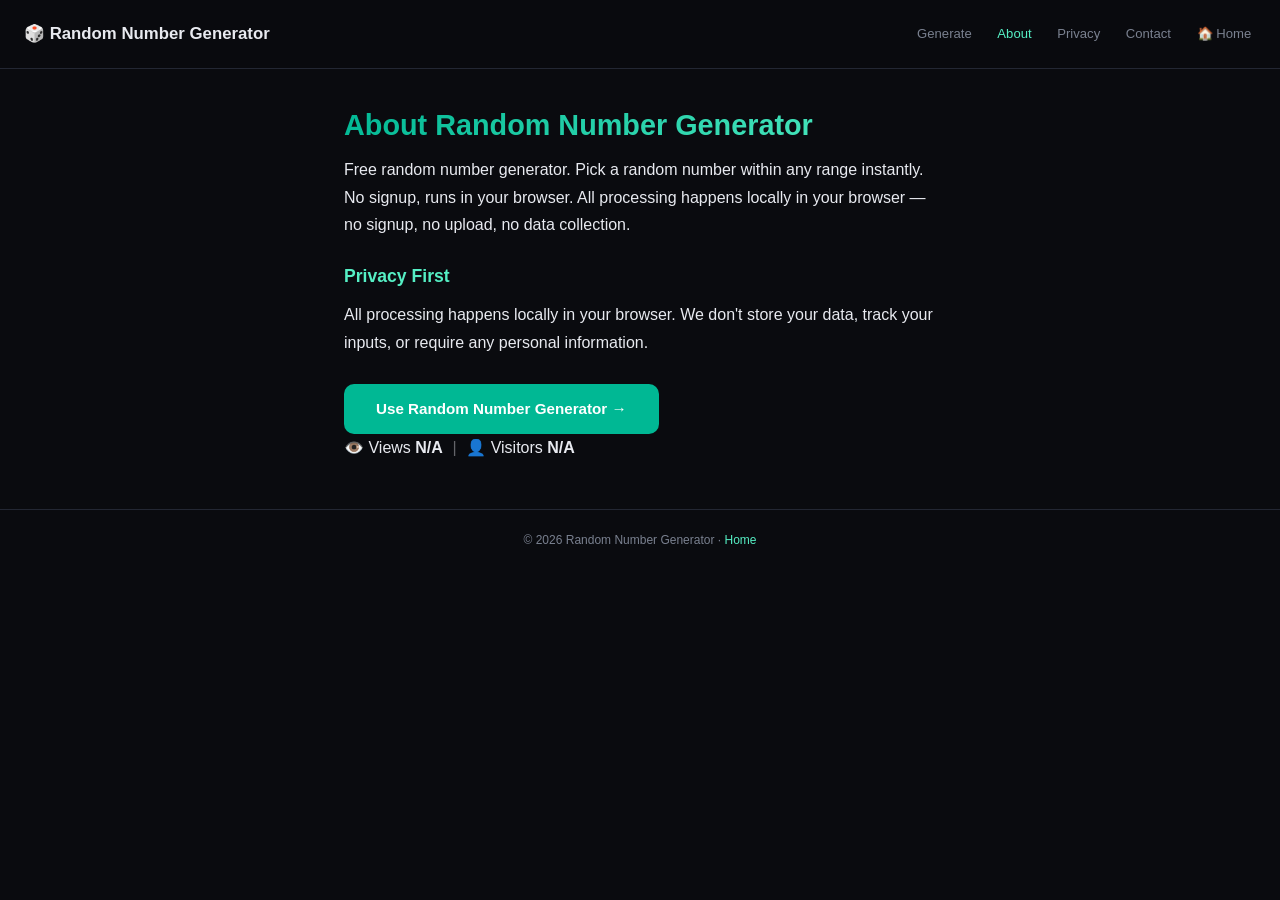
<file: about.html>
<!DOCTYPE html>
<html lang="en">
<head>
<meta charset="UTF-8"><meta name="viewport" content="width=device-width, initial-scale=1.0"><meta name="theme-color" content="#0a0b0f">
<meta name="description" content="About Random Number Generator — Free random number generator. Pick a random number within any range instantly. No signup, runs in your browser. No upload, no signup.">
<meta name="robots" content="index, follow"><link rel="canonical" href="https://jimmywithfiona.com/random-number-generator/about.html">
<link rel="icon" type="image/svg+xml" href="favicon.svg"><link rel="apple-touch-icon" href="apple-touch-icon.png">
<link rel="preconnect" href="https://pagead2.googlesyndication.com"><link rel="dns-prefetch" href="https://pagead2.googlesyndication.com"><link rel="preconnect" href="https://api.counterapi.dev"><link rel="dns-prefetch" href="https://api.counterapi.dev">
<script async src="https://pagead2.googlesyndication.com/pagead/js/adsbygoogle.js?client=ca-pub-1840337371416691" crossorigin="anonymous"></script>
<meta property="og:type" content="website"><meta property="og:site_name" content="Random Number Generator"><meta property="og:title" content="About Random Number Generator — Free Online Tool">
<meta property="og:description" content="About Random Number Generator — Free random number generator. Pick a random number within any range instantly. No signup, runs in your browser. No upload, no signup.">
<meta property="og:url" content="https://jimmywithfiona.com/random-number-generator/about.html"><meta property="og:image" content="https://jimmywithfiona.com/random-number-generator/og.png"><meta property="og:locale" content="en_US">
<meta name="twitter:card" content="summary_large_image"><meta name="twitter:title" content="About Random Number Generator"><meta name="twitter:image" content="https://jimmywithfiona.com/random-number-generator/og.png">
<title>About Random Number Generator — Free Online Tool | Info</title><link rel="stylesheet" href="css/style.css">
<script type="application/ld+json">{"@context":"https://schema.org","@type":"AboutPage","name":"About Random Number Generator","url":"https://jimmywithfiona.com/random-number-generator/about.html","isPartOf":{"@type":"WebSite","name":"Random Number Generator","url":"https://jimmywithfiona.com/random-number-generator/"}}</script>
<script type="application/ld+json">{"@context":"https://schema.org","@type":"BreadcrumbList","itemListElement":[{"@type":"ListItem","position":1,"name":"Home","item":"https://jimmywithfiona.com/"},{"@type":"ListItem","position":2,"name":"Random Number Generator","item":"https://jimmywithfiona.com/random-number-generator/"},{"@type":"ListItem","position":3,"name":"About","item":"https://jimmywithfiona.com/random-number-generator/about.html"}]}</script>
</head>
<body>
<nav class="navbar"><a class="brand" href="/random-number-generator/">🎲 Random Number Generator</a><div class="nav-links"><a href="/random-number-generator/">Generate</a><a href="about.html" class="active">About</a><a href="privacy.html">Privacy</a><a href="contact.html">Contact</a><a href="/">🏠 Home</a></div></nav>
<main>

<h1>About Random Number Generator</h1>
<p style="color:var(--dim);">Free random number generator. Pick a random number within any range instantly. No signup, runs in your browser. All processing happens locally in your browser — no signup, no upload, no data collection.</p>
<h2>Privacy First</h2>
<p style="color:var(--dim);">All processing happens locally in your browser. We don't store your data, track your inputs, or require any personal information.</p>
<a class="btn" href="/random-number-generator/" style="text-decoration:none;display:inline-block;margin-top:1rem;">Use Random Number Generator →</a>
<div class="stats-footer">👁️ Views <strong id="pv">-</strong><span class="stat-divider">|</span>👤 Visitors <strong id="uv">-</strong></div>
<!-- AdSense Ad Unit -->
<ins class="adsbygoogle"
     style="display:block"
     data-ad-client="ca-pub-1840337371416691"
     data-ad-slot="5549785669"
     data-ad-format="auto"
     data-full-width-responsive="true"></ins>
<script>
     (adsbygoogle = window.adsbygoogle || []).push({});
</script>
</main>
<footer><p>© 2026 Random Number Generator · <a href="/">Home</a></p></footer>
<script src="js/counter.js" defer></script>
<!-- I18N-FULL -->
<script>
(function(){
var lang=(navigator.language||navigator.userLanguage||'en').toLowerCase();
if(!lang.startsWith('zh'))return;
var ZH={"🎲 Random Number Generator":"🎲 随机数生成器","Generate":"生成","About":"关于","Privacy":"隐私","Contact":"联系","🏠 Home":"🏠 首页","About Random Number Generator":"关于随机数生成器","Free random number generator. Pick a random number within any range instantly. No signup, runs in your browser. All processing happens locally in your browser — no signup, no upload, no data collection.":"免费的随机数生成器。在任何范围内即时选取随机数。无需注册，在浏览器中运行。所有处理均在你的浏览器本地完成 — 无需注册、无需上传、不收集数据。","Privacy First":"隐私优先","All processing happens locally in your browser. We don't store your data, track your inputs, or require any personal information.":"所有处理均在你的浏览器本地完成。我们不存储你的数据、追踪你的输入，也不要求任何个人信息。","Use Random Number Generator →":"使用随机数生成器 →","👁️ Views":"👁️ 浏览量","👤 Visitors":"👤 访客数","© 2026 Random Number Generator ·":"© 2026 随机数生成器 ·","Home":"首页"};
function walk(node){
if(node.nodeType===3){
var t=node.textContent,k=t.trim();
if(k&&ZH[k]){node.textContent=t.replace(k,ZH[k])}
}else if(node.nodeType===1&&node.tagName!=='SCRIPT'&&node.tagName!=='STYLE'&&node.tagName!=='NOSCRIPT'){
if(node.childNodes.length>1){
var full=node.textContent.trim();
if(ZH[full]){node.textContent=ZH[full];return}
}
for(var i=0;i<node.childNodes.length;i++){walk(node.childNodes[i])}
}
}
walk(document.body);
document.documentElement.lang='zh-CN';
var mo=new MutationObserver(function(muts){
muts.forEach(function(m){
if(m.type==='childList'){m.addedNodes.forEach(function(n){walk(n)})}
else if(m.type==='characterData'){walk(m.target)}
});
});
mo.observe(document.body,{childList:true,subtree:true,characterData:true});
})();
</script>
<!-- /I18N-FULL -->
</body>
</html>
</file>
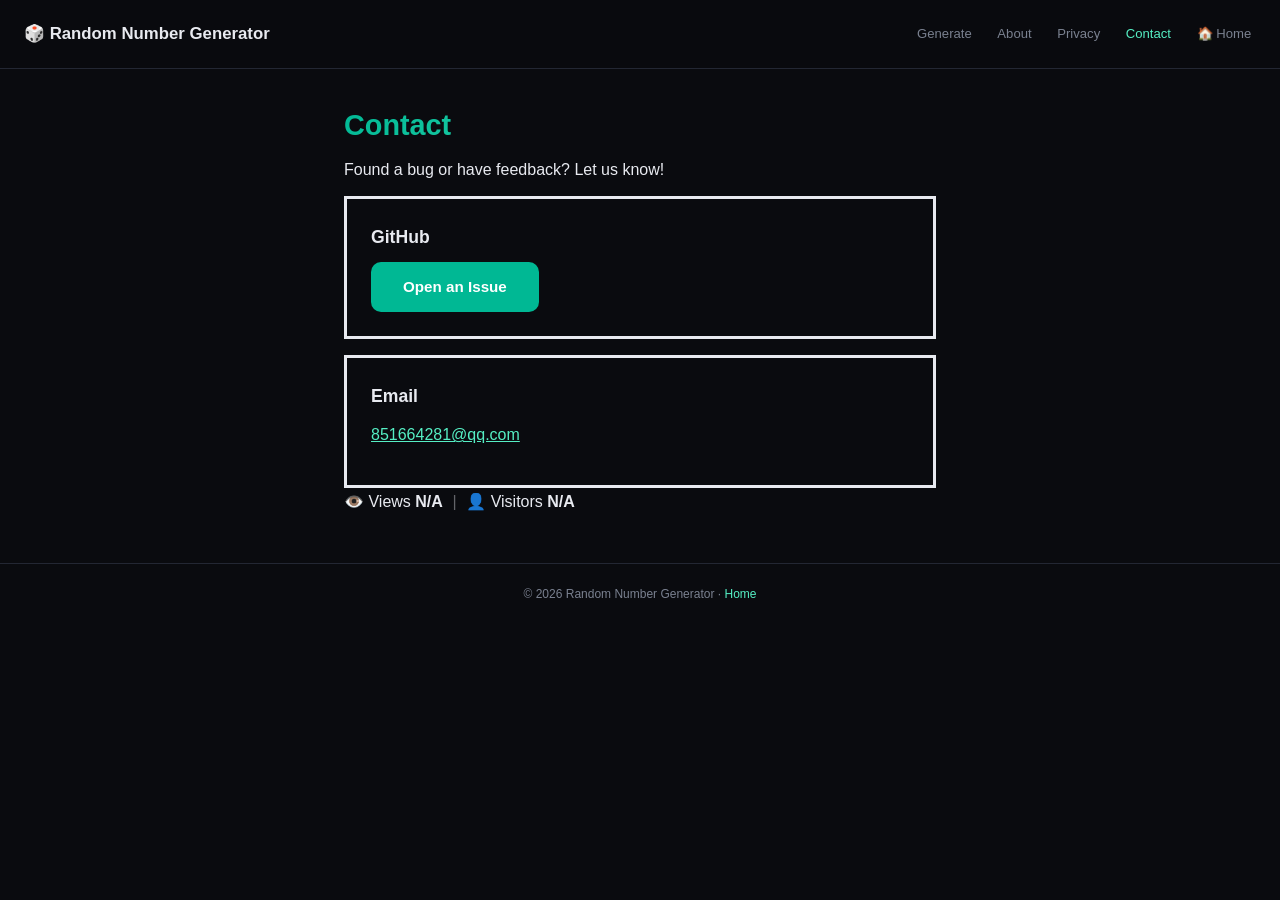
<file: contact.html>
<!DOCTYPE html>
<html lang="en">
<head>
<meta charset="UTF-8"><meta name="viewport" content="width=device-width, initial-scale=1.0"><meta name="theme-color" content="#0a0b0f">
<meta name="description" content="Contact Random Number Generator — send feedback or report issues.">
<meta name="robots" content="index, follow"><link rel="canonical" href="https://jimmywithfiona.com/random-number-generator/contact.html">
<link rel="icon" type="image/svg+xml" href="favicon.svg"><link rel="apple-touch-icon" href="apple-touch-icon.png">
<link rel="preconnect" href="https://pagead2.googlesyndication.com"><link rel="dns-prefetch" href="https://pagead2.googlesyndication.com"><link rel="preconnect" href="https://api.counterapi.dev"><link rel="dns-prefetch" href="https://api.counterapi.dev">
<script async src="https://pagead2.googlesyndication.com/pagead/js/adsbygoogle.js?client=ca-pub-1840337371416691" crossorigin="anonymous"></script>
<meta property="og:type" content="website"><meta property="og:site_name" content="Random Number Generator"><meta property="og:title" content="Contact Random Number Generator">
<meta property="og:description" content="Contact Random Number Generator — send feedback or report issues.">
<meta property="og:url" content="https://jimmywithfiona.com/random-number-generator/contact.html"><meta property="og:image" content="https://jimmywithfiona.com/random-number-generator/og.png"><meta property="og:locale" content="en_US">
<meta name="twitter:card" content="summary_large_image"><meta name="twitter:title" content="Contact Random Number Generator"><meta name="twitter:image" content="https://jimmywithfiona.com/random-number-generator/og.png">
<title>Contact Random Number Generator — Feedback &amp; Support</title><link rel="stylesheet" href="css/style.css">
<script type="application/ld+json">{"@context":"https://schema.org","@type":"BreadcrumbList","itemListElement":[{"@type":"ListItem","position":1,"name":"Home","item":"https://jimmywithfiona.com/"},{"@type":"ListItem","position":2,"name":"Random Number Generator","item":"https://jimmywithfiona.com/random-number-generator/"},{"@type":"ListItem","position":3,"name":"Contact","item":"https://jimmywithfiona.com/random-number-generator/contact.html"}]}</script>
</head>
<body>
<nav class="navbar"><a class="brand" href="/random-number-generator/">🎲 Random Number Generator</a><div class="nav-links"><a href="/random-number-generator/">Generate</a><a href="about.html">About</a><a href="privacy.html">Privacy</a><a href="contact.html" class="active">Contact</a><a href="/">🏠 Home</a></div></nav>
<main>

<h1>Contact</h1>
<p style="color:var(--dim);">Found a bug or have feedback? Let us know!</p>
<div class="upload-area" style="padding:1.5rem;border-style:solid;"><h2 style="margin-top:0;color:var(--hover)">GitHub</h2><a class="btn" href="https://github.com/JimmyLLLL" target="_blank" rel="noopener" style="text-decoration:none;display:inline-block;">Open an Issue</a></div>
<div class="upload-area" style="padding:1.5rem;border-style:solid;margin-top:1rem;"><h2 style="margin-top:0;color:var(--hover)">Email</h2><p><a href="mailto:851664281@qq.com">851664281@qq.com</a></p></div>
<div class="stats-footer">👁️ Views <strong id="pv">-</strong><span class="stat-divider">|</span>👤 Visitors <strong id="uv">-</strong></div>
<!-- AdSense Ad Unit -->
<ins class="adsbygoogle"
     style="display:block"
     data-ad-client="ca-pub-1840337371416691"
     data-ad-slot="5549785669"
     data-ad-format="auto"
     data-full-width-responsive="true"></ins>
<script>
     (adsbygoogle = window.adsbygoogle || []).push({});
</script>
</main>
<footer><p>© 2026 Random Number Generator · <a href="/">Home</a></p></footer>
<script src="js/counter.js" defer></script>
<!-- I18N-FULL -->
<script>
(function(){
var lang=(navigator.language||navigator.userLanguage||'en').toLowerCase();
if(!lang.startsWith('zh'))return;
var ZH={"🎲 Random Number Generator":"🎲 随机数生成器","Generate":"生成","About":"关于","Privacy":"隐私","Contact":"联系","🏠 Home":"🏠 首页","Found a bug or have feedback? Let us know!":"发现Bug或有反馈？请告诉我们！","Open an Issue":"提交 Issue","Email":"邮箱","👁️ Views":"👁️ 浏览量","👤 Visitors":"👤 访客数","© 2026 Random Number Generator ·":"© 2026 随机数生成器 ·","Home":"首页"};
function walk(node){
if(node.nodeType===3){
var t=node.textContent,k=t.trim();
if(k&&ZH[k]){node.textContent=t.replace(k,ZH[k])}
}else if(node.nodeType===1&&node.tagName!=='SCRIPT'&&node.tagName!=='STYLE'&&node.tagName!=='NOSCRIPT'){
if(node.childNodes.length>1){
var full=node.textContent.trim();
if(ZH[full]){node.textContent=ZH[full];return}
}
for(var i=0;i<node.childNodes.length;i++){walk(node.childNodes[i])}
}
}
walk(document.body);
document.documentElement.lang='zh-CN';
var mo=new MutationObserver(function(muts){
muts.forEach(function(m){
if(m.type==='childList'){m.addedNodes.forEach(function(n){walk(n)})}
else if(m.type==='characterData'){walk(m.target)}
});
});
mo.observe(document.body,{childList:true,subtree:true,characterData:true});
})();
</script>
<!-- /I18N-FULL -->
</body>
</html>
</file>
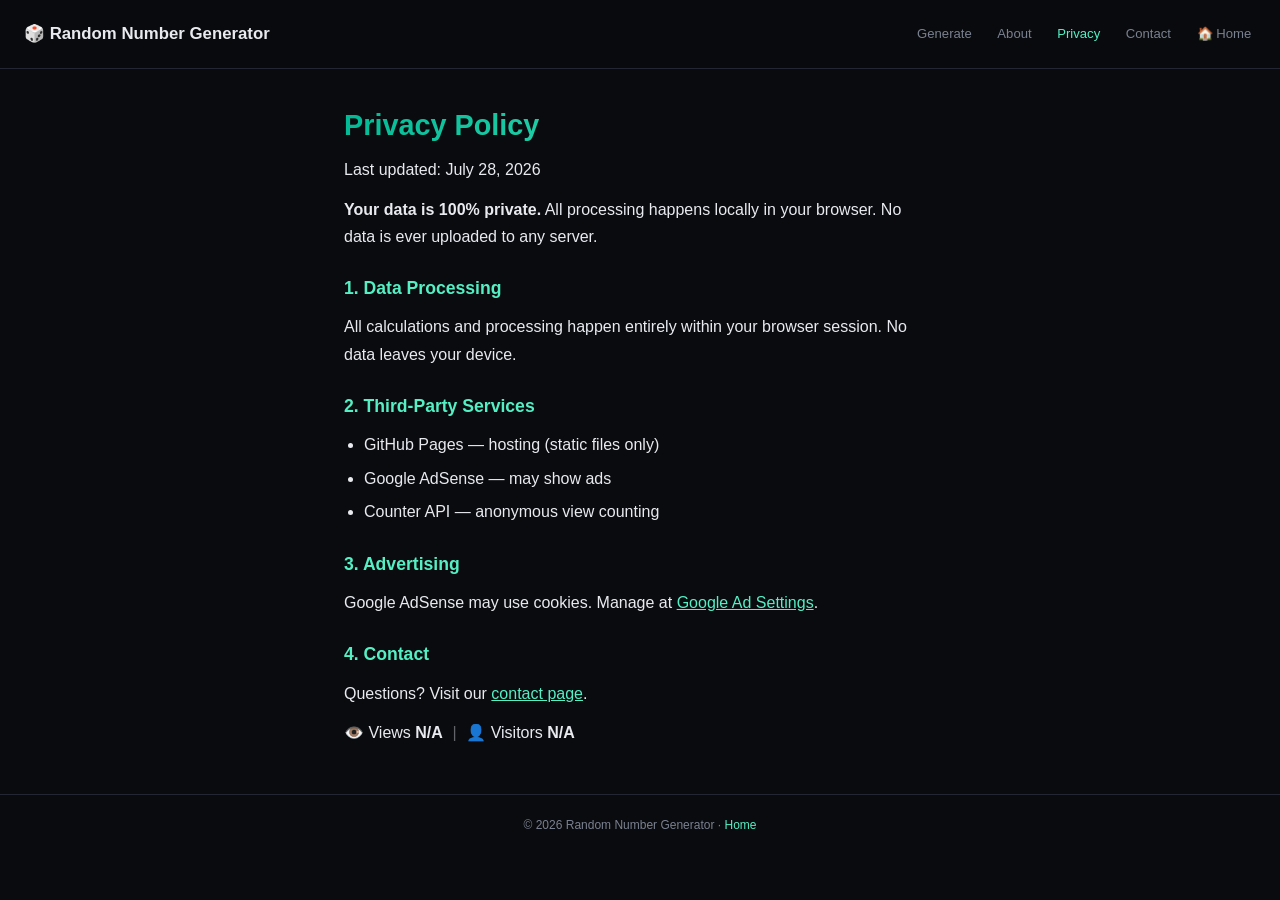
<file: privacy.html>
<!DOCTYPE html>
<html lang="en">
<head>
<meta charset="UTF-8"><meta name="viewport" content="width=device-width, initial-scale=1.0"><meta name="theme-color" content="#0a0b0f">
<meta name="description" content="Random Number Generator privacy policy — all processing local. No data uploaded. Complete privacy.">
<meta name="robots" content="index, follow"><link rel="canonical" href="https://jimmywithfiona.com/random-number-generator/privacy.html">
<link rel="icon" type="image/svg+xml" href="favicon.svg"><link rel="apple-touch-icon" href="apple-touch-icon.png">
<link rel="preconnect" href="https://pagead2.googlesyndication.com"><link rel="dns-prefetch" href="https://pagead2.googlesyndication.com"><link rel="preconnect" href="https://api.counterapi.dev"><link rel="dns-prefetch" href="https://api.counterapi.dev">
<script async src="https://pagead2.googlesyndication.com/pagead/js/adsbygoogle.js?client=ca-pub-1840337371416691" crossorigin="anonymous"></script>
<meta property="og:type" content="website"><meta property="og:site_name" content="Random Number Generator"><meta property="og:title" content="Privacy Policy — Random Number Generator">
<meta property="og:description" content="Random Number Generator privacy policy — all processing local. No data uploaded. Complete privacy.">
<meta property="og:url" content="https://jimmywithfiona.com/random-number-generator/privacy.html"><meta property="og:image" content="https://jimmywithfiona.com/random-number-generator/og.png"><meta property="og:locale" content="en_US">
<meta name="twitter:card" content="summary_large_image"><meta name="twitter:title" content="Privacy — Random Number Generator"><meta name="twitter:image" content="https://jimmywithfiona.com/random-number-generator/og.png">
<title>Privacy Policy — Random Number Generator | 100% Local</title><link rel="stylesheet" href="css/style.css">
<script type="application/ld+json">{"@context":"https://schema.org","@type":"BreadcrumbList","itemListElement":[{"@type":"ListItem","position":1,"name":"Home","item":"https://jimmywithfiona.com/"},{"@type":"ListItem","position":2,"name":"Random Number Generator","item":"https://jimmywithfiona.com/random-number-generator/"},{"@type":"ListItem","position":3,"name":"Privacy","item":"https://jimmywithfiona.com/random-number-generator/privacy.html"}]}</script>
</head>
<body>
<nav class="navbar"><a class="brand" href="/random-number-generator/">🎲 Random Number Generator</a><div class="nav-links"><a href="/random-number-generator/">Generate</a><a href="about.html">About</a><a href="privacy.html" class="active">Privacy</a><a href="contact.html">Contact</a><a href="/">🏠 Home</a></div></nav>
<main>

<h1>Privacy Policy</h1>
<p style="color:var(--dim);">Last updated: July 28, 2026</p>
<p style="color:var(--dim);"><strong>Your data is 100% private.</strong> All processing happens locally in your browser. No data is ever uploaded to any server.</p>
<h2>1. Data Processing</h2><p style="color:var(--dim);">All calculations and processing happen entirely within your browser session. No data leaves your device.</p>
<h2>2. Third-Party Services</h2><ul style="color:var(--dim);"><li>GitHub Pages — hosting (static files only)</li><li>Google AdSense — may show ads</li><li>Counter API — anonymous view counting</li></ul>
<h2>3. Advertising</h2><p style="color:var(--dim);">Google AdSense may use cookies. Manage at <a href="https://policies.google.com/technologies/ads" target="_blank" rel="noopener">Google Ad Settings</a>.</p>
<h2>4. Contact</h2><p style="color:var(--dim);">Questions? Visit our <a href="contact.html">contact page</a>.</p>
<div class="stats-footer">👁️ Views <strong id="pv">-</strong><span class="stat-divider">|</span>👤 Visitors <strong id="uv">-</strong></div>
<!-- AdSense Ad Unit -->
<ins class="adsbygoogle"
     style="display:block"
     data-ad-client="ca-pub-1840337371416691"
     data-ad-slot="5549785669"
     data-ad-format="auto"
     data-full-width-responsive="true"></ins>
<script>
     (adsbygoogle = window.adsbygoogle || []).push({});
</script>
</main>
<footer><p>© 2026 Random Number Generator · <a href="/">Home</a></p></footer>
<script src="js/counter.js" defer></script>
<!-- I18N-FULL -->
<script>
(function(){
var lang=(navigator.language||navigator.userLanguage||'en').toLowerCase();
if(!lang.startsWith('zh'))return;
var ZH={"🎲 Random Number Generator":"🎲 随机数生成器","Generate":"生成","About":"关于","Privacy":"隐私","Contact":"联系","🏠 Home":"🏠 首页","Privacy Policy":"隐私政策","Last updated: July 28, 2026":"最后更新：2026年7月28日","Your data is 100% private.":"你的数据100%私密。","All processing happens locally in your browser. No data is ever uploaded to any server.":"所有处理均在你的浏览器本地完成。数据绝不会上传到任何服务器。","1. Data Processing":"1. 数据处理","All calculations and processing happen entirely within your browser session. No data leaves your device.":"所有计算和处理完全在你的浏览器会话中进行。数据不会离开你的设备。","2. Third-Party Services":"2. 第三方服务","GitHub Pages — hosting (static files only)":"GitHub Pages — 托管（仅静态文件）","Google AdSense — may show ads":"Google AdSense — 可能显示广告","Counter API — anonymous view counting":"Counter API — 匿名浏览计数","3. Advertising":"3. 广告","Google AdSense may use cookies. Manage at":"Google AdSense 可能使用 Cookie。管理地址：","Google Ad Settings":"Google 广告设置","4. Contact":"4. 联系方式","Questions? Visit our":"有疑问？请访问我们的","contact page":"联系页面","👁️ Views":"👁️ 浏览量","👤 Visitors":"👤 访客数","© 2026 Random Number Generator ·":"© 2026 随机数生成器 ·","Home":"首页"};
function walk(node){
if(node.nodeType===3){
var t=node.textContent,k=t.trim();
if(k&&ZH[k]){node.textContent=t.replace(k,ZH[k])}
}else if(node.nodeType===1&&node.tagName!=='SCRIPT'&&node.tagName!=='STYLE'&&node.tagName!=='NOSCRIPT'){
if(node.childNodes.length>1){
var full=node.textContent.trim();
if(ZH[full]){node.textContent=ZH[full];return}
}
for(var i=0;i<node.childNodes.length;i++){walk(node.childNodes[i])}
}
}
walk(document.body);
document.documentElement.lang='zh-CN';
var mo=new MutationObserver(function(muts){
muts.forEach(function(m){
if(m.type==='childList'){m.addedNodes.forEach(function(n){walk(n)})}
else if(m.type==='characterData'){walk(m.target)}
});
});
mo.observe(document.body,{childList:true,subtree:true,characterData:true});
})();
</script>
<!-- /I18N-FULL -->
</body>
</html>
</file>
<file: css/style.css>
*{margin:0;padding:0;box-sizing:border-box}:root{--bg:#0a0b0f;--bg-2:#11131a;--card:#161922;--border:#232733;--text:#e8eaf0;--text-dim:#7a8190;--accent:#00b894;--accent-hover:#55efc4;--red:#ff3b3b;--gold:#fdcb6e;--blue:#4f8cff;--radius:14px}body{font-family:-apple-system,BlinkMacSystemFont,"Segoe UI",Roboto,"Helvetica Neue",sans-serif;background:var(--bg);color:var(--text);min-height:100vh;line-height:1.7;overflow-x:hidden}.navbar{display:flex;justify-content:space-between;align-items:center;padding:0.75rem 1.5rem;border-bottom:1px solid var(--border);position:sticky;top:0;background:rgba(10,11,15,0.92);backdrop-filter:blur(12px);z-index:50}.navbar .brand{font-weight:800;color:var(--text);text-decoration:none;font-size:1.05rem;display:flex;align-items:center;gap:0.4rem}.navbar .nav-links{display:flex;gap:1rem;flex-wrap:wrap}.navbar .nav-links a{color:var(--text-dim);text-decoration:none;font-size:0.82rem;transition:color .2s;min-height:44px;display:inline-flex;align-items:center;padding:0 0.3rem}.navbar .nav-links a:hover,.navbar .nav-links a.active{color:var(--accent-hover)}main{max-width:640px;margin:0 auto;padding:2rem 1.5rem 3rem}h1{font-size:1.8rem;margin-bottom:0.4rem;background:linear-gradient(135deg,#00b894,#55efc4);-webkit-background-clip:text;-webkit-text-fill-color:transparent;background-clip:text}.subtitle{color:var(--text-dim);font-size:0.9rem;margin-bottom:1.5rem}h2{font-size:1.1rem;margin:1.5rem 0 0.6rem;color:var(--accent-hover)}p{margin-bottom:0.75rem}a{color:var(--accent-hover)}ul{margin:0 0 1rem 1.25rem}li{margin-bottom:0.4rem}.tool-card{background:var(--card);border:1px solid var(--border);border-radius:var(--radius);padding:1.5rem;margin-bottom:1rem}.form-row{display:flex;align-items:center;gap:0.75rem;margin-bottom:1rem;flex-wrap:wrap}.form-row label{font-size:0.85rem;color:var(--text-dim);min-width:80px}.form-row input,.form-row select{flex:1;min-width:100px;background:var(--bg-2);color:var(--text);border:1px solid var(--border);border-radius:8px;padding:0.6rem 0.85rem;font-size:16px;outline:none;transition:border-color .2s;font-family:inherit}.form-row input:focus,.form-row select:focus{border-color:var(--accent)}.btn{background:var(--accent);color:#fff;border:none;border-radius:10px;padding:0.75rem 2rem;font-size:0.95rem;font-weight:700;cursor:pointer;transition:background .2s,transform .1s;font-family:inherit;min-height:44px}.btn:hover{background:var(--accent-hover)}.btn:active{transform:scale(0.97)}.btn-secondary{background:var(--card);border:1px solid var(--border)}.btn-secondary:hover{background:var(--bg-2)}.btn-large{font-size:1.3rem;padding:1rem 3rem;width:100%}.tool-grid{display:grid;grid-template-columns:repeat(auto-fill,minmax(200px,1fr));gap:0.85rem;margin-top:1.5rem}.tool-link{display:flex;align-items:center;gap:0.85rem;background:var(--card);border:1px solid var(--border);border-radius:var(--radius);padding:1rem;text-decoration:none;color:var(--text);transition:transform .12s,border-color .12s}.tool-link:hover{transform:translateY(-2px);border-color:var(--accent)}.tool-icon{width:44px;height:44px;border-radius:12px;display:flex;align-items:center;justify-content:center;font-size:1.5rem;flex-shrink:0}.tool-name{font-size:0.92rem;font-weight:600}.tool-desc{font-size:0.74rem;color:var(--text-dim)}.stats{text-align:center;margin:1.5rem 0;font-size:0.78rem;color:var(--text-dim)}.stats strong{color:var(--accent-hover);font-variant-numeric:tabular-nums}.stat-divider{margin:0 0.6rem;opacity:0.4}footer{text-align:center;padding:1.25rem;color:var(--text-dim);font-size:0.75rem;border-top:1px solid var(--border)}footer a{color:var(--accent-hover);text-decoration:none}.seo-section{color:var(--text-dim);font-size:0.85rem;margin-top:2rem}.seo-section h2{color:var(--text)}.countdown-display{display:flex;justify-content:center;gap:1rem;margin:1.5rem 0;flex-wrap:wrap}.cd-unit{text-align:center;background:var(--bg-2);border:1px solid var(--border);border-radius:var(--radius);padding:1rem 0.5rem;min-width:80px}.cd-num{font-size:2.5rem;font-weight:800;font-variant-numeric:tabular-nums;color:var(--accent)}.cd-label{font-size:0.7rem;color:var(--text-dim);text-transform:uppercase;letter-spacing:0.05em;margin-top:0.25rem}.preset-btns{display:flex;gap:0.5rem;flex-wrap:wrap;margin-bottom:1rem}.preset-btn{background:var(--bg-2);border:1px solid var(--border);border-radius:999px;padding:0.4rem 1rem;font-size:0.8rem;color:var(--text-dim);cursor:pointer;transition:all .15s;font-family:inherit;min-height:44px;display:inline-flex;align-items:center}.preset-btn:hover,.preset-btn.active{border-color:var(--accent);color:var(--text);background:var(--card)}.cd-event-name{text-align:center;font-size:1.2rem;font-weight:700;margin-bottom:0.5rem}.rn-result{text-align:center;font-size:3rem;font-weight:800;color:var(--accent);font-variant-numeric:tabular-nums;padding:2rem;background:var(--bg-2);border:1px solid var(--border);border-radius:var(--radius);margin:1rem 0}.rn-history{display:flex;gap:0.5rem;flex-wrap:wrap;justify-content:center;margin-top:1rem}.rn-history-item{background:var(--bg-2);border:1px solid var(--border);border-radius:8px;padding:0.3rem 0.75rem;font-size:0.85rem;font-variant-numeric:tabular-nums}.sw-display{text-align:center;font-size:3.5rem;font-weight:800;font-variant-numeric:tabular-nums;color:var(--accent);padding:2rem;background:var(--bg-2);border:1px solid var(--border);border-radius:var(--radius);margin-bottom:1rem}.sw-controls{display:flex;gap:0.75rem;justify-content:center}.sw-laps{margin-top:1rem}.sw-lap{display:flex;justify-content:space-between;padding:0.5rem 1rem;border-bottom:1px solid var(--border);font-variant-numeric:tabular-nums;font-size:0.9rem}.sw-lap:last-child{border-bottom:none}.tm-display{text-align:center;font-size:3rem;font-weight:800;font-variant-numeric:tabular-nums;color:var(--accent);padding:2rem;background:var(--bg-2);border:1px solid var(--border);border-radius:var(--radius);margin-bottom:1rem}.tm-inputs{display:flex;gap:0.5rem;justify-content:center;margin-bottom:1rem}.tm-input{text-align:center}.tm-input input{width:70px;text-align:center;font-size:1.2rem}.tm-input label{display:block;font-size:0.7rem;color:var(--text-dim);margin-top:0.25rem}
</file>
